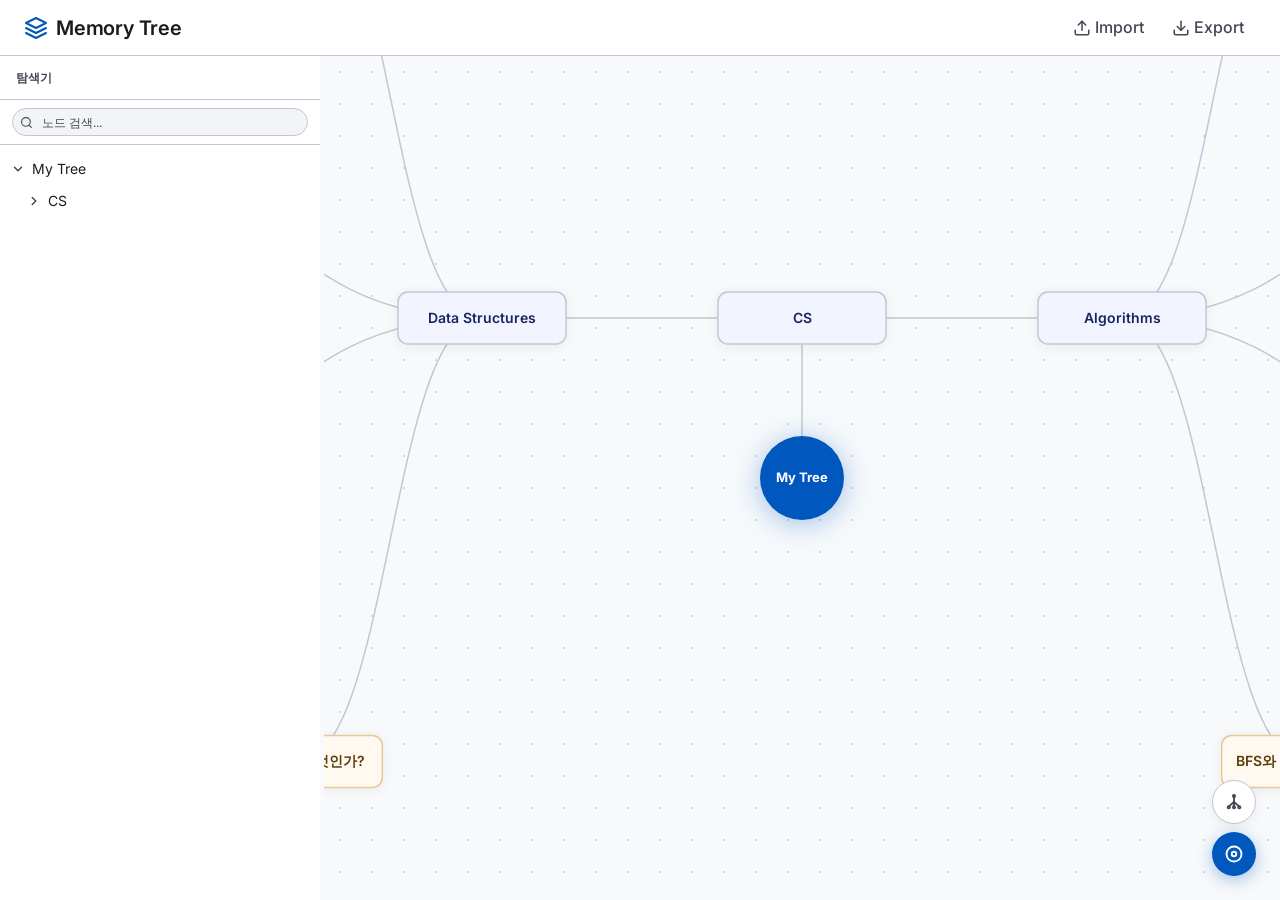
<file: index.html>
<!DOCTYPE html>
<html lang="ko">
<head>
  <meta charset="UTF-8" />
  <meta name="viewport" content="width=device-width, initial-scale=1.0" />
  <title>Memory Tree</title>
  <link rel="stylesheet" href="src/styles/main.css" />
</head>
<body>
  <div id="app">

    <!-- 상단 내비게이션 바 -->
    <nav class="navbar" id="navbar">
      <a class="navbar__brand" href="#explorer">
        <svg class="navbar__icon" xmlns="http://www.w3.org/2000/svg" viewBox="0 0 24 24" fill="none" stroke="currentColor" stroke-width="2" stroke-linecap="round" stroke-linejoin="round" aria-hidden="true">
          <path d="M12 2L2 7l10 5 10-5-10-5z"/>
          <path d="M2 17l10 5 10-5"/>
          <path d="M2 12l10 5 10-5"/>
        </svg>
        <span class="navbar__title">Memory Tree</span>
      </a>

      <div class="navbar__actions">
        <button class="navbar__action-btn navbar__action-btn--labeled" id="io-import-btn" aria-haspopup="true">
          <svg xmlns="http://www.w3.org/2000/svg" viewBox="0 0 24 24" fill="none" stroke="currentColor" stroke-width="2" stroke-linecap="round" stroke-linejoin="round" aria-hidden="true">
            <path d="M21 15v4a2 2 0 0 1-2 2H5a2 2 0 0 1-2-2v-4"/>
            <polyline points="17 8 12 3 7 8"/>
            <line x1="12" y1="3" x2="12" y2="15"/>
          </svg>
          <span>Import</span>
        </button>
        <button class="navbar__action-btn navbar__action-btn--labeled" id="io-export-btn" aria-haspopup="true">
          <svg xmlns="http://www.w3.org/2000/svg" viewBox="0 0 24 24" fill="none" stroke="currentColor" stroke-width="2" stroke-linecap="round" stroke-linejoin="round" aria-hidden="true">
            <path d="M21 15v4a2 2 0 0 1-2 2H5a2 2 0 0 1-2-2v-4"/>
            <polyline points="7 10 12 15 17 10"/>
            <line x1="12" y1="15" x2="12" y2="3"/>
          </svg>
          <span>Export</span>
        </button>
      </div>
      <input type="file" id="io-file-input" accept=".json" style="display:none">
      <input type="file" id="io-file-input-md" accept=".md,.markdown" style="display:none">
    </nav>

    <!-- Explorer 화면 -->
    <div class="view" data-view="explorer">
      <aside class="sidebar" id="sidebar">
        <div class="sidebar__header">탐색기</div>
        <div class="sidebar__search-bar">
          <svg class="sidebar__search-icon" viewBox="0 0 24 24" fill="none" stroke="currentColor" stroke-width="2" stroke-linecap="round" stroke-linejoin="round" aria-hidden="true">
            <circle cx="11" cy="11" r="8"/>
            <line x1="21" y1="21" x2="16.65" y2="16.65"/>
          </svg>
          <input
            type="search"
            id="sidebar-search"
            class="sidebar__search-input"
            placeholder="노드 검색..."
            autocomplete="off"
            aria-label="노드 검색"
          />
        </div>
        <div class="sidebar__body" id="sidebar-body"></div>
      </aside>
      <div class="sidebar-resizer" id="sidebar-resizer" title="드래그하여 너비 조절"></div>
      <main class="canvas-area" id="canvas-area"></main>
    </div>

    <!-- 질문/답변 모아보기 화면 -->
    <div class="view" data-view="list">
      <div class="list-container" id="list-container"></div>
    </div>

    <!-- 테스트 모드 화면 -->
    <div class="view" data-view="test">
      <div class="test-container" id="test-container"></div>
    </div>

    <!-- 공통 모달 -->
    <div class="modal-backdrop" id="modal-backdrop" hidden>
      <div class="modal" id="modal" role="dialog" aria-modal="true" aria-labelledby="modal-title">
        <div class="modal__header">
          <h2 class="modal__title" id="modal-title"></h2>
          <button class="modal__close" id="modal-close" aria-label="모달 닫기">
            <svg xmlns="http://www.w3.org/2000/svg" viewBox="0 0 24 24" fill="none" stroke="currentColor" stroke-width="2" stroke-linecap="round" stroke-linejoin="round" aria-hidden="true">
              <line x1="18" y1="6" x2="6" y2="18"/>
              <line x1="6" y1="6" x2="18" y2="18"/>
            </svg>
          </button>
        </div>
        <div class="modal__body" id="modal-body"></div>
        <div class="modal__footer" id="modal-footer"></div>
      </div>
    </div>

    <!-- 토스트 알림 컨테이너 -->
    <div class="toast-container" id="toast-container" aria-live="polite" aria-atomic="false"></div>

  </div>

  <script type="module" src="src/scripts/app.js"></script>
</body>
</html>
</file>
<file: src/styles/main.css>
@import './variables.css';
@import './reset.css';

/* ── App Shell ── */
#app {
  display: flex;
  flex-direction: column;
  height: 100vh;
  overflow: hidden;
}

/* ── Views (페이지별 컨테이너) ── */
.view {
  display: none;
  flex: 1;
  overflow: hidden;
}

.view.active {
  display: flex;
}

/* ── Navbar ── */
.navbar {
  display: flex;
  align-items: center;
  gap: var(--space-4);
  padding: 0 var(--space-6);
  height: 56px;
  background: var(--color-surface-container-lowest);
  border-bottom: var(--border);
  z-index: var(--z-nav);
  flex-shrink: 0;
}

.navbar__brand {
  display: flex;
  align-items: center;
  gap: var(--space-2);
  color: var(--color-on-surface);
  text-decoration: none;
  flex-shrink: 0;
}

.navbar__icon {
  width: 24px;
  height: 24px;
  color: var(--color-primary);
  flex-shrink: 0;
}

.navbar__title {
  font-size: var(--font-size-title-lg);
  font-weight: var(--font-weight-semibold);
  letter-spacing: var(--letter-spacing-snug);
  white-space: nowrap;
}

.navbar__search-wrapper {
  position: relative;
  display: flex;
  align-items: center;
  flex: 1;
  max-width: 400px;
  margin-left: auto;
}

.navbar__search-icon {
  position: absolute;
  left: var(--space-3);
  width: 16px;
  height: 16px;
  color: var(--color-on-surface-variant);
  pointer-events: none;
  flex-shrink: 0;
}

.navbar__search {
  width: 100%;
  height: 36px;
  padding: 0 var(--space-3) 0 calc(var(--space-3) * 2 + 16px);
  background: var(--color-surface-container-low);
  border: var(--border);
  border-radius: var(--radius-full);
  font-family: var(--font-family);
  font-size: var(--font-size-body-md);
  color: var(--color-on-surface);
  outline: none;
  transition: border-color var(--transition-fast), box-shadow var(--transition-fast);
}

.navbar__search:focus {
  border-color: var(--color-primary);
  box-shadow: 0 0 0 3px rgba(0, 88, 190, 0.15);
}

.navbar__search::placeholder {
  color: var(--color-on-surface-variant);
}

.navbar__actions {
  display: flex;
  align-items: center;
  gap: var(--space-1);
  margin-left: auto;
  flex-shrink: 0;
}

.navbar__action-btn {
  display: flex;
  align-items: center;
  justify-content: center;
  width: 36px;
  height: 36px;
  border: none;
  border-radius: var(--radius-sm);
  background: transparent;
  color: var(--color-on-surface-variant);
  cursor: pointer;
  transition: background var(--transition-fast), color var(--transition-fast);
}

.navbar__action-btn svg {
  width: 18px;
  height: 18px;
  pointer-events: none;
}

.navbar__action-btn:hover {
  background: var(--color-surface-container);
  color: var(--color-on-surface);
}

.navbar__action-btn--labeled {
  width: auto;
  gap: var(--space-1);
  padding: 0 var(--space-3);
  font-size: var(--font-size-body-sm);
  font-weight: var(--font-weight-medium);
  font-family: var(--font-family);
}

.navbar__action-btn--labeled span {
  pointer-events: none;
}

/* ── IO Dropdown Menu ── */
.io-menu {
  position: fixed;
  z-index: 500;
  background: var(--color-surface);
  border: var(--border);
  border-radius: var(--radius-md);
  box-shadow: 0 8px 24px rgba(0,0,0,.14), 0 2px 6px rgba(0,0,0,.08);
  min-width: 260px;
  padding: var(--space-1);
  display: flex;
  flex-direction: column;
}

.io-menu__divider {
  border: none;
  border-top: var(--border);
  margin: var(--space-1) 0;
}

.io-menu__item {
  display: flex;
  align-items: flex-start;
  gap: var(--space-3);
  padding: var(--space-2) var(--space-3);
  border: none;
  border-radius: var(--radius-sm);
  background: transparent;
  cursor: pointer;
  text-align: left;
  width: 100%;
  transition: background var(--transition-fast);
}

.io-menu__item:hover {
  background: var(--color-surface-container);
}

.io-menu__item-icon {
  width: 20px;
  height: 20px;
  flex-shrink: 0;
  margin-top: 1px;
  color: var(--color-on-surface-variant);
}

.io-menu__item-icon svg {
  width: 20px;
  height: 20px;
}

.io-menu__item-body {
  display: flex;
  flex-direction: column;
  gap: 2px;
}

.io-menu__item-title {
  font-size: 14px;
  font-weight: var(--font-weight-semibold);
  color: var(--color-on-surface);
}

.io-menu__item-desc {
  font-size: 12px;
  color: var(--color-on-surface-variant);
}

.io-menu__item-warn {
  font-size: 11px;
  font-weight: var(--font-weight-medium);
  color: var(--color-error, #b3261e);
  margin-top: 1px;
}

/* ── IO Other Guide Modal ── */
.io-guide__steps {
  margin: 0 0 16px 0;
  padding-left: 20px;
  display: flex;
  flex-direction: column;
  gap: 6px;
}

.io-guide__steps li {
  font-size: 13px;
  color: var(--color-on-surface);
  line-height: 1.6;
}

.io-guide__prompt-header {
  display: flex;
  align-items: center;
  justify-content: space-between;
  margin-bottom: 6px;
  font-size: 12px;
  font-weight: var(--font-weight-semibold);
  color: var(--color-on-surface-variant);
  text-transform: uppercase;
  letter-spacing: 0.06em;
}

.io-guide__copy-btn {
  padding: 2px 10px;
  font-size: 12px;
  height: 26px;
}

.io-guide__prompt {
  background: var(--color-surface-container-low);
  border: var(--border);
  border-radius: var(--radius-sm);
  padding: var(--space-3);
  font-family: "Menlo", "Consolas", monospace;
  font-size: 11px;
  line-height: 1.6;
  white-space: pre-wrap;
  word-break: break-word;
  max-height: 260px;
  overflow-y: auto;
  color: var(--color-on-surface);
  margin: 0;
  user-select: all;
}

/* ── Sidebar ── */
.sidebar {
  width: var(--sidebar-width);
  min-width: 160px;
  max-width: 500px;
  height: 100%;
  display: flex;
  flex-direction: column;
  background: var(--color-surface-container-lowest);
  border-right: none;
  overflow: hidden;
  flex-shrink: 0;
  z-index: var(--z-sidebar);
}

.sidebar__header {
  padding: var(--space-3) var(--space-4);
  font-size: var(--font-size-label-md);
  font-weight: var(--font-weight-semibold);
  letter-spacing: var(--letter-spacing-wide);
  text-transform: uppercase;
  color: var(--color-on-surface-variant);
  border-bottom: var(--border);
  flex-shrink: 0;
}

.sidebar__body {
  flex: 1;
  overflow-y: auto;
  padding: var(--space-2) 0;
}

.sidebar__item-wrapper {
  /* wrapper for item + its children */
}

.sidebar__item {
  display: flex;
  align-items: center;
  gap: var(--space-1);
  height: 32px;
  padding-right: var(--space-3);
  cursor: pointer;
  border-radius: 0 var(--radius-full) var(--radius-full) 0;
  margin-right: var(--space-2);
  color: var(--color-on-surface);
  font-size: var(--font-size-body-md);
  transition: background-color var(--transition-fast);
  user-select: none;
}

.sidebar__item:hover {
  background: var(--color-surface-container-high);
}

.sidebar__item--selected {
  background: var(--color-primary-fixed);
  color: var(--color-on-primary-fixed-variant);
  font-weight: var(--font-weight-medium);
}

.sidebar__item--selected:hover {
  background: var(--color-primary-fixed-dim);
}

.sidebar__toggle {
  width: 20px;
  height: 20px;
  display: flex;
  align-items: center;
  justify-content: center;
  background: none;
  border: none;
  cursor: pointer;
  padding: 0;
  flex-shrink: 0;
  color: var(--color-on-surface-variant);
  border-radius: var(--radius-sm);
  transition: background-color var(--transition-fast);
}

.sidebar__toggle svg {
  width: 14px;
  height: 14px;
  transition: transform var(--transition-fast);
}

.sidebar__toggle--open svg {
  transform: rotate(90deg);
}

.sidebar__toggle:hover {
  background: var(--color-surface-container-highest);
}

.sidebar__qa-dot {
  width: 20px;
  height: 20px;
  display: flex;
  align-items: center;
  justify-content: center;
  flex-shrink: 0;
}

.sidebar__qa-dot::after {
  content: '';
  width: 6px;
  height: 6px;
  border-radius: 50%;
  background: var(--color-secondary);
  display: block;
}

.sidebar__item-name {
  flex: 1;
  overflow: hidden;
  text-overflow: ellipsis;
  white-space: nowrap;
}

.sidebar__empty {
  padding: var(--space-8) var(--space-4);
  text-align: center;
  color: var(--color-on-surface-variant);
  font-size: var(--font-size-body-md);
}

/* ── Canvas Area ── */
.canvas-area {
  flex: 1;
  overflow: hidden;
  position: relative;
  background: var(--color-surface);
  background-image: radial-gradient(#d4d8e0 1px, transparent 1px);
  background-size: 32px 32px;
}

/* ── Canvas Controls (zoom buttons) ── */
.canvas-controls {
  position: absolute;
  bottom: var(--space-6);
  right: var(--space-6);
  display: flex;
  flex-direction: column;
  gap: var(--space-2);
  z-index: var(--z-dropdown);
}

.canvas-ctrl-btn {
  width: 44px;
  height: 44px;
  border-radius: var(--radius-full);
  border: var(--border);
  background: var(--color-surface-container-lowest);
  color: var(--color-on-surface-variant);
  cursor: pointer;
  display: flex;
  align-items: center;
  justify-content: center;
  box-shadow: var(--shadow-md);
  transition: color var(--transition-fast), border-color var(--transition-fast), transform var(--transition-fast);
  padding: 0;
  flex-shrink: 0;
}

.canvas-ctrl-btn svg {
  width: 18px;
  height: 18px;
}

.canvas-ctrl-btn:hover {
  color: var(--color-primary);
  border-color: var(--color-primary);
}

.canvas-ctrl-btn:active {
  transform: scale(0.9);
}

.canvas-ctrl-btn--primary {
  background: var(--color-primary);
  color: var(--color-on-primary);
  border-color: transparent;
  box-shadow: 0 4px 16px rgba(0, 88, 190, 0.35);
}

.canvas-ctrl-btn--primary:hover {
  background: var(--color-primary-container);
  color: var(--color-on-primary-container);
  border-color: transparent;
}

/* ── Canvas Floating Panel ── */
.canvas-panel {
  position: absolute;
  width: 252px;
  background: #ffffff;
  border: 1px solid var(--color-outline-variant);
  border-radius: 14px;
  box-shadow: 0 8px 28px rgba(0,0,0,.12), 0 2px 8px rgba(0,0,0,.06);
  overflow: hidden;
  z-index: var(--z-dropdown);
  animation: mt-fadeIn var(--transition-fast) ease;
}

.canvas-panel--category { border-top: 3px solid #0058be; }
.canvas-panel--qa       { border-top: 3px solid #c47d2a; }

.canvas-panel__topbar {
  display: flex;
  align-items: center;
  justify-content: space-between;
  padding: 10px 12px 0;
}

.canvas-panel__typetag {
  display: flex;
  align-items: center;
  gap: 6px;
}

.canvas-panel__typedot {
  width: 8px;
  height: 8px;
  border-radius: 50%;
  flex-shrink: 0;
}

.canvas-panel__typelabel {
  font-size: 11px;
  font-weight: 600;
  letter-spacing: 0.05em;
  text-transform: uppercase;
  color: var(--color-on-surface-variant);
}

.canvas-panel__close {
  width: 26px;
  height: 26px;
  border: none;
  background: none;
  cursor: pointer;
  display: flex;
  align-items: center;
  justify-content: center;
  color: var(--color-on-surface-variant);
  border-radius: var(--radius-sm);
  padding: 0;
  margin-right: -4px;
  transition: background-color var(--transition-fast), color var(--transition-fast);
}

.canvas-panel__close:hover {
  background: var(--color-surface-container);
  color: var(--color-on-surface);
}

.canvas-panel__close svg {
  width: 14px;
  height: 14px;
}

.canvas-panel__name {
  font-size: 15px;
  font-weight: var(--font-weight-semibold);
  color: var(--color-on-surface);
  word-break: break-word;
  line-height: 1.4;
  padding: 8px 14px 12px;
  border-bottom: 1px solid var(--color-outline-variant);
}

.canvas-panel__memory {
  display: flex;
  align-items: center;
  gap: var(--space-2);
  padding: 10px 14px;
  border-bottom: 1px solid var(--color-outline-variant);
}

.canvas-panel__memory-label {
  font-size: 11px;
  color: var(--color-on-surface-variant);
  font-weight: 500;
  white-space: nowrap;
  flex-shrink: 0;
}

.canvas-panel__memory-track {
  flex: 1;
  height: 5px;
  background: var(--color-outline-variant);
  border-radius: var(--radius-full);
  overflow: hidden;
}

.canvas-panel__memory-fill {
  height: 100%;
  border-radius: var(--radius-full);
  transition: width var(--transition-base);
}

.canvas-panel__memory-pct {
  font-size: 11px;
  font-weight: 700;
  white-space: nowrap;
  flex-shrink: 0;
}

.canvas-panel__actions {
  display: flex;
  gap: var(--space-2);
  padding: 10px 12px;
}

.canvas-panel__action-btn {
  height: 32px;
  padding: 0 var(--space-3);
  font-size: var(--font-size-label-md);
  flex: 1;
  min-width: 0;
}

/* ── Canvas SVG node hover: show add button ── */
.canvas-add-btn {
  opacity: 0;
  transition: opacity 120ms ease;
}

[data-role="node"]:hover .canvas-add-btn {
  opacity: 1;
}

/* ── Node type selection cards ── */
.node-type-card {
  border: 2px solid var(--color-outline-variant);
  border-radius: 12px;
  padding: 16px 12px;
  text-align: center;
  transition: border-color var(--transition-fast), background-color var(--transition-fast);
}

.node-type-card--active {
  border-color: var(--color-primary);
  background: var(--color-primary-fixed);
}

/* ── Modal ── */
.modal-backdrop {
  position: fixed;
  inset: 0;
  background: rgba(0, 0, 0, 0.40);
  display: flex;
  align-items: center;
  justify-content: center;
  z-index: var(--z-modal-backdrop);
  animation: mt-fadeIn var(--transition-fast) ease;
}

.modal-backdrop[hidden] {
  display: none;
}

.modal {
  background: var(--color-surface-container-lowest);
  border-radius: var(--radius-xl);
  box-shadow: var(--shadow-lg);
  width: min(480px, calc(100vw - var(--space-8)));
  max-height: calc(100vh - var(--space-16));
  display: flex;
  flex-direction: column;
  overflow: hidden;
  animation: mt-slideUp var(--transition-base) ease;
  z-index: var(--z-modal);
}

.modal__header {
  display: flex;
  align-items: center;
  justify-content: space-between;
  padding: var(--space-6) var(--space-6) var(--space-4);
  flex-shrink: 0;
}

.modal__title {
  font-size: var(--font-size-headline-md);
  font-weight: var(--font-weight-semibold);
  color: var(--color-on-surface);
}

.modal__close {
  width: 32px;
  height: 32px;
  display: flex;
  align-items: center;
  justify-content: center;
  background: none;
  border: none;
  cursor: pointer;
  border-radius: var(--radius-md);
  color: var(--color-on-surface-variant);
  transition: background-color var(--transition-fast);
  flex-shrink: 0;
  padding: 0;
}

.modal__close:hover {
  background: var(--color-surface-container-high);
}

.modal__close svg {
  width: 18px;
  height: 18px;
}

.modal__body {
  flex: 1;
  overflow-y: auto;
  padding: 0 var(--space-6) var(--space-4);
}

.modal__footer {
  display: flex;
  justify-content: flex-end;
  gap: var(--space-3);
  padding: var(--space-4) var(--space-6) var(--space-6);
  border-top: var(--border);
  flex-shrink: 0;
}

.modal__footer:empty {
  display: none;
}

@keyframes mt-fadeIn {
  from { opacity: 0; }
  to   { opacity: 1; }
}

@keyframes mt-slideUp {
  from { transform: translateY(16px); opacity: 0; }
  to   { transform: translateY(0);    opacity: 1; }
}

/* ── Toast ── */
.toast-container {
  position: fixed;
  bottom: var(--space-6);
  right: var(--space-6);
  display: flex;
  flex-direction: column;
  gap: var(--space-2);
  z-index: var(--z-toast);
  pointer-events: none;
}

.toast {
  display: flex;
  align-items: center;
  gap: var(--space-3);
  padding: var(--space-3) var(--space-4);
  background: var(--color-inverse-surface);
  color: var(--color-inverse-on-surface);
  border-radius: var(--radius-lg);
  box-shadow: var(--shadow-lg);
  font-size: var(--font-size-body-md);
  min-width: 240px;
  max-width: 360px;
  pointer-events: all;
  opacity: 0;
  transform: translateX(12px);
  transition: opacity var(--transition-base), transform var(--transition-base);
}

.toast--visible {
  opacity: 1;
  transform: translateX(0);
}

.toast--hiding {
  opacity: 0;
  transform: translateX(12px);
}

.toast__icon {
  width: 18px;
  height: 18px;
  flex-shrink: 0;
  display: flex;
  align-items: center;
  justify-content: center;
}

.toast__icon svg {
  width: 100%;
  height: 100%;
}

.toast--success .toast__icon { color: #4ade80; }
.toast--error   .toast__icon { color: #f87171; }
.toast--info    .toast__icon { color: #60a5fa; }

.toast__message {
  flex: 1;
  line-height: var(--line-height-normal);
}

.toast__close {
  width: 24px;
  height: 24px;
  display: flex;
  align-items: center;
  justify-content: center;
  background: none;
  border: none;
  cursor: pointer;
  border-radius: var(--radius-sm);
  color: var(--color-inverse-on-surface);
  opacity: 0.6;
  padding: 0;
  flex-shrink: 0;
  transition: opacity var(--transition-fast);
}

.toast__close:hover {
  opacity: 1;
}

.toast__close svg {
  width: 14px;
  height: 14px;
}

/* ── Buttons ── */
.btn {
  display: inline-flex;
  align-items: center;
  justify-content: center;
  gap: var(--space-2);
  height: 36px;
  padding: 0 var(--space-4);
  border: none;
  border-radius: var(--radius-md);
  font-family: var(--font-family);
  font-size: var(--font-size-body-md);
  font-weight: var(--font-weight-medium);
  cursor: pointer;
  transition: background-color var(--transition-fast);
  user-select: none;
  white-space: nowrap;
}

.btn--primary {
  background: var(--color-primary);
  color: var(--color-on-primary);
}

.btn--primary:hover {
  background: var(--color-primary-container);
}

.btn--ghost {
  background: transparent;
  color: var(--color-on-surface-variant);
}

.btn--ghost:hover {
  background: var(--color-surface-container-high);
}

.btn--danger {
  background: var(--color-error-container);
  color: var(--color-on-error-container);
}

.btn--danger:hover {
  background: var(--color-error);
  color: var(--color-on-error);
}

/* ── Form Elements ── */
.form-group {
  display: flex;
  flex-direction: column;
  gap: var(--space-2);
  margin-bottom: var(--space-4);
}

.form-group:last-child {
  margin-bottom: 0;
}

.form-label {
  font-size: var(--font-size-body-md);
  font-weight: var(--font-weight-medium);
  color: var(--color-on-surface);
}

.form-input,
.form-textarea,
.form-select {
  padding: var(--space-3);
  background: var(--color-surface-container-low);
  border: var(--border);
  border-radius: var(--radius-md);
  font-family: var(--font-family);
  font-size: var(--font-size-body-md);
  color: var(--color-on-surface);
  outline: none;
  transition: border-color var(--transition-fast), box-shadow var(--transition-fast);
  width: 100%;
  box-sizing: border-box;
}

.form-input:focus,
.form-textarea:focus,
.form-select:focus {
  border-color: var(--color-primary);
  box-shadow: 0 0 0 3px rgba(0, 88, 190, 0.15);
}

.form-textarea {
  resize: vertical;
  min-height: 100px;
  line-height: var(--line-height-relaxed);
}

/* ── Sidebar Context Panel (우클릭 메뉴) ── */
.sidebar-ctx-panel {
  position: fixed;
  width: 180px;
  background: var(--color-surface-container-lowest);
  border: var(--border);
  border-radius: var(--radius-lg);
  box-shadow: var(--shadow-lg);
  z-index: var(--z-dropdown);
  padding: 4px 0;
  animation: mt-fadeIn var(--transition-fast) ease;
  overflow: hidden;
}

.sidebar-ctx-panel__name {
  padding: 8px 12px 2px;
  font-size: var(--font-size-body-md);
  font-weight: var(--font-weight-semibold);
  color: var(--color-on-surface);
  white-space: nowrap;
  overflow: hidden;
  text-overflow: ellipsis;
}

.sidebar-ctx-panel__type {
  padding: 0 12px 6px;
  font-size: var(--font-size-label-md);
  color: var(--color-on-surface-variant);
}

.sidebar-ctx-panel__divider {
  border: none;
  border-top: var(--border);
  margin: 4px 0;
}

.sidebar-ctx-panel__item {
  display: block;
  width: 100%;
  padding: 8px 12px;
  text-align: left;
  font-family: var(--font-family);
  font-size: var(--font-size-body-md);
  background: none;
  border: none;
  cursor: pointer;
  color: var(--color-on-surface);
  transition: background-color var(--transition-fast);
}

.sidebar-ctx-panel__item:hover {
  background: var(--color-surface-container-high);
}

.sidebar-ctx-panel__item--danger {
  color: var(--color-error);
}

.sidebar-ctx-panel__item--danger:hover {
  background: var(--color-error-container);
  color: var(--color-on-error-container);
}

/* ── List View ── */
.list-container {
  flex: 1;
  overflow-y: auto;
  background: var(--color-surface);
}

.list-view {
  max-width: 800px;
  margin: 0 auto;
  padding: var(--space-6) var(--space-6) var(--space-12);
}

/* Header */
.list-header {
  margin-bottom: var(--space-4);
}

.list-header__top {
  display: flex;
  align-items: center;
  justify-content: space-between;
  gap: var(--space-4);
  margin-bottom: var(--space-4);
  flex-wrap: wrap;
}

.list-header__actions {
  display: flex;
  align-items: center;
  gap: var(--space-2);
  flex-shrink: 0;
}

/* Breadcrumb */
.list-breadcrumb {
  display: flex;
  align-items: center;
  gap: var(--space-1);
  flex-wrap: wrap;
  min-width: 0;
}

.list-breadcrumb__back {
  display: flex;
  align-items: center;
  justify-content: center;
  width: 28px;
  height: 28px;
  border-radius: var(--radius-md);
  color: var(--color-on-surface-variant);
  text-decoration: none;
  transition: background-color var(--transition-fast);
  flex-shrink: 0;
}

.list-breadcrumb__back:hover {
  background: var(--color-surface-container-high);
}

.list-breadcrumb__link {
  font-size: var(--font-size-body-md);
  color: var(--color-on-surface-variant);
  text-decoration: none;
  transition: color var(--transition-fast);
  white-space: nowrap;
}

.list-breadcrumb__link:hover {
  color: var(--color-primary);
}

.list-breadcrumb__sep {
  font-size: var(--font-size-body-md);
  color: var(--color-outline);
  flex-shrink: 0;
}

.list-breadcrumb__current {
  font-size: var(--font-size-title-lg);
  font-weight: var(--font-weight-semibold);
  color: var(--color-on-surface);
  white-space: nowrap;
  overflow: hidden;
  text-overflow: ellipsis;
}

/* Flip button */
.list-flip-btn {
  display: inline-flex;
  align-items: center;
  gap: var(--space-1);
  border: var(--border);
}

.list-flip-btn--active {
  background: var(--color-primary-fixed);
  color: var(--color-on-primary-fixed-variant);
  border-color: var(--color-primary);
}

.list-flip-btn--active:hover {
  background: var(--color-primary-fixed-dim);
}

/* Toolbar */
.list-toolbar {
  display: flex;
  align-items: center;
  gap: var(--space-3);
  flex-wrap: wrap;
}

.list-toolbar__search-wrap {
  position: relative;
  flex: 1;
  min-width: 180px;
}

.list-toolbar__search-icon {
  position: absolute;
  left: var(--space-3);
  top: 50%;
  transform: translateY(-50%);
  color: var(--color-on-surface-variant);
  pointer-events: none;
}

.list-toolbar__search-input {
  width: 100%;
  height: 36px;
  padding: 0 var(--space-3) 0 calc(var(--space-3) * 2 + 15px);
  background: var(--color-surface-container-lowest);
  border: var(--border);
  border-radius: var(--radius-md);
  font-family: var(--font-family);
  font-size: var(--font-size-body-md);
  color: var(--color-on-surface);
  outline: none;
  box-sizing: border-box;
  transition: border-color var(--transition-fast), box-shadow var(--transition-fast);
}

.list-toolbar__search-input:focus {
  border-color: var(--color-primary);
  box-shadow: 0 0 0 3px rgba(0, 88, 190, 0.15);
}

.list-toolbar__sort {
  height: 36px;
  padding: 0 var(--space-3);
  background: var(--color-surface-container-lowest);
  border: var(--border);
  border-radius: var(--radius-md);
  font-family: var(--font-family);
  font-size: var(--font-size-body-md);
  color: var(--color-on-surface);
  outline: none;
  cursor: pointer;
  flex-shrink: 0;
  transition: border-color var(--transition-fast);
}

.list-toolbar__sort:focus {
  border-color: var(--color-primary);
}

/* Cards container */
.list-cards {
  display: flex;
  flex-direction: column;
  gap: var(--space-4);
  margin-top: var(--space-5);
}

.list-empty {
  text-align: center;
  color: var(--color-on-surface-variant);
  font-size: var(--font-size-body-md);
  padding: var(--space-12) 0;
}

.list-empty-state {
  display: flex;
  align-items: center;
  justify-content: center;
  height: 100%;
  text-align: center;
  color: var(--color-on-surface-variant);
  font-size: var(--font-size-body-md);
  line-height: var(--line-height-relaxed);
}

.list-empty-state a {
  color: var(--color-primary);
  text-decoration: none;
}

/* Card */
.list-card {
  background: var(--color-surface-container-lowest);
  border: var(--border);
  border-radius: var(--radius-lg);
  padding: var(--space-5);
  box-shadow: var(--shadow-sm);
  transition: box-shadow var(--transition-fast);
}

.list-card:hover {
  box-shadow: var(--shadow-md);
}

.list-card__header {
  display: flex;
  align-items: flex-start;
  justify-content: space-between;
  gap: var(--space-3);
  margin-bottom: var(--space-3);
}

.list-card__path {
  font-size: var(--font-size-label-md);
  color: var(--color-on-surface-variant);
  flex: 1;
  min-width: 0;
  overflow: hidden;
  text-overflow: ellipsis;
  white-space: nowrap;
}

.list-card__stars {
  display: flex;
  gap: 1px;
  flex-shrink: 0;
}

.list-card__star {
  font-size: 14px;
  color: var(--color-outline-variant);
  line-height: 1;
}

.list-card__star--on {
  color: var(--color-tertiary-container);
}

.list-card__question {
  font-size: var(--font-size-body-lg);
  font-weight: var(--font-weight-semibold);
  color: var(--color-on-surface);
  margin: 0 0 var(--space-3);
  line-height: var(--line-height-normal);
  white-space: pre-wrap;
  word-break: break-word;
}

.list-card__answer {
  margin: 0 0 var(--space-4);
  padding: var(--space-3) var(--space-4);
  background: var(--color-surface-container-low);
  border-left: 3px solid var(--color-primary);
  border-radius: 0 var(--radius-md) var(--radius-md) 0;
  font-size: var(--font-size-body-md);
  color: var(--color-on-surface-variant);
  line-height: var(--line-height-relaxed);
  white-space: pre-wrap;
  word-break: break-word;
  font-style: italic;
}

.list-card__footer {
  display: flex;
  align-items: center;
  justify-content: space-between;
  gap: var(--space-3);
  flex-wrap: wrap;
  padding-top: var(--space-3);
  border-top: var(--border);
}

.list-card__meta {
  display: flex;
  align-items: center;
  gap: var(--space-2);
  flex-wrap: wrap;
}

.list-card__meta-chip {
  font-size: var(--font-size-label-md);
  color: var(--color-on-surface-variant);
}

.list-card__meta-chip--dim {
  color: var(--color-outline);
  font-style: italic;
}

.list-card__actions {
  display: flex;
  align-items: center;
  gap: var(--space-1);
  flex-shrink: 0;
}

.list-card__action-btn {
  display: inline-flex;
  align-items: center;
  gap: 4px;
  height: 28px;
  padding: 0 var(--space-2);
  border: none;
  border-radius: var(--radius-md);
  background: none;
  font-family: var(--font-family);
  font-size: var(--font-size-label-md);
  color: var(--color-on-surface-variant);
  cursor: pointer;
  transition: background-color var(--transition-fast), color var(--transition-fast);
}

.list-card__action-btn:hover {
  background: var(--color-surface-container-high);
  color: var(--color-on-surface);
}

.list-card__action-btn--danger:hover {
  background: var(--color-error-container);
  color: var(--color-on-error-container);
}

/* ── Sidebar Search Bar ── */
.sidebar__search-bar {
  position: relative;
  display: flex;
  align-items: center;
  padding: var(--space-2) var(--space-3);
  border-bottom: var(--border);
  flex-shrink: 0;
}

.sidebar__search-icon {
  position: absolute;
  left: calc(var(--space-3) + var(--space-2));
  width: 13px;
  height: 13px;
  color: var(--color-on-surface-variant);
  pointer-events: none;
  flex-shrink: 0;
}

.sidebar__search-input {
  width: 100%;
  height: 28px;
  padding: 0 var(--space-2) 0 calc(var(--space-2) + 13px + var(--space-2));
  background: var(--color-surface-container-low);
  border: var(--border);
  border-radius: var(--radius-full);
  font-family: var(--font-family);
  font-size: var(--font-size-label-md);
  color: var(--color-on-surface);
  outline: none;
  box-sizing: border-box;
  transition: border-color var(--transition-fast), box-shadow var(--transition-fast);
}

.sidebar__search-input:focus {
  border-color: var(--color-primary);
  box-shadow: 0 0 0 2px rgba(0, 88, 190, 0.15);
}

.sidebar__search-input::placeholder {
  color: var(--color-on-surface-variant);
}

/* ── Sidebar Inline Add Button ── */
.sidebar__add-btn {
  width: 18px;
  height: 18px;
  display: flex;
  align-items: center;
  justify-content: center;
  background: none;
  border: none;
  cursor: pointer;
  padding: 0;
  flex-shrink: 0;
  color: var(--color-on-surface-variant);
  border-radius: var(--radius-sm);
  opacity: 0;
  transition: opacity var(--transition-fast), background-color var(--transition-fast), color var(--transition-fast);
  margin-left: auto;
}

.sidebar__item:hover .sidebar__add-btn,
.sidebar__item--selected .sidebar__add-btn {
  opacity: 1;
}

.sidebar__add-btn:hover {
  background: var(--color-surface-container-highest);
  color: var(--color-primary);
}

/* ── Sidebar Drag & Drop ── */
.sidebar__item[draggable="true"] {
  cursor: grab;
}

.sidebar__item--dragging {
  opacity: 0.4;
}

.sidebar__item--drag-over {
  background: var(--color-primary-fixed) !important;
  outline: 2px solid var(--color-primary);
  outline-offset: -2px;
  border-radius: 0 var(--radius-full) var(--radius-full) 0;
}

/* ── Sidebar Resizer ── */
.sidebar-resizer {
  width: 4px;
  background: transparent;
  cursor: col-resize;
  position: relative;
  z-index: var(--z-sidebar);
  flex-shrink: 0;
  transition: background-color 200ms;
}

.sidebar-resizer:hover,
.sidebar-resizer--active {
  background: var(--color-primary);
}

/* ─── Test Mode ─────────────────────────────────────────────────────────────── */

.test-container {
  width: 100%;
  height: 100%;
  overflow-y: auto;
}

.test-view {
  display: flex;
  flex-direction: column;
  min-height: 100%;
  max-width: 680px;
  margin: 0 auto;
  padding: 0 24px 32px;
  box-sizing: border-box;
}

/* ─ Header ─ */
.test-header {
  display: flex;
  align-items: center;
  justify-content: space-between;
  padding: 16px 0;
  border-bottom: 1px solid var(--color-outline-variant);
  margin-bottom: 32px;
  flex-shrink: 0;
}

.test-header__back {
  display: inline-flex;
  align-items: center;
  gap: 6px;
  color: var(--color-on-surface-variant);
  text-decoration: none;
  font-size: 14px;
  font-weight: 500;
  transition: color var(--transition-fast);
}

.test-header__back:hover { color: var(--color-primary); }

.test-header__counter {
  font-size: 14px;
  font-weight: 600;
  color: var(--color-on-surface-variant);
}

/* ─ Body ─ */
.test-body {
  flex: 1;
  display: flex;
  flex-direction: column;
  gap: 20px;
}

/* ─ Card ─ */
.test-card {
  background: var(--color-surface);
  border: 1.5px solid var(--color-outline-variant);
  border-radius: 16px;
  padding: 28px 32px;
  box-shadow: 0 2px 12px rgba(0, 0, 0, 0.06);
}

.test-card__importance {
  margin-bottom: 14px;
  font-size: 14px;
  letter-spacing: 2px;
}

.test-card__star { color: #d8dbe6; }
.test-card__star--on { color: #f5a623; }

.test-card__question {
  font-size: 19px;
  font-weight: 600;
  color: var(--color-on-surface);
  line-height: 1.6;
  margin-bottom: 24px;
  white-space: pre-wrap;
  word-break: break-word;
}

.test-card__reveal-section {
  display: flex;
  flex-direction: column;
  gap: 16px;
}

.test-card__reveal-btn {
  display: inline-flex;
  align-items: center;
  justify-content: center;
  height: 38px;
  padding: 0 18px;
  border: 1.5px solid var(--color-outline-variant);
  border-radius: 8px;
  background: var(--color-surface-container);
  color: var(--color-on-surface);
  font-size: 13px;
  font-weight: 500;
  cursor: pointer;
  transition: background var(--transition-fast), border-color var(--transition-fast);
  align-self: flex-start;
}

.test-card__reveal-btn:hover {
  background: var(--color-surface-container-high);
  border-color: var(--color-outline);
}

.test-card__reveal-btn--active {
  background: var(--color-primary-container);
  border-color: var(--color-primary);
  color: var(--color-primary);
}

.test-card__answer {
  font-size: 15px;
  color: var(--color-on-surface);
  background: var(--color-surface-container);
  border-left: 3px solid var(--color-primary);
  border-radius: 6px;
  padding: 16px 20px;
  line-height: 1.65;
  white-space: pre-wrap;
  word-break: break-word;
}

.test-card__answer--hidden { display: none; }

/* ─ Eval buttons ─ */
.test-eval {
  display: flex;
  gap: 12px;
  justify-content: center;
}

.test-eval__btn {
  flex: 1;
  max-width: 180px;
  display: flex;
  flex-direction: column;
  align-items: center;
  gap: 6px;
  padding: 16px 8px;
  border-radius: 12px;
  border: 1.5px solid var(--color-outline-variant);
  background: var(--color-surface);
  cursor: pointer;
  transition: background var(--transition-fast), border-color var(--transition-fast), transform 0.1s, box-shadow var(--transition-fast);
}

.test-eval__btn:disabled {
  opacity: 0.35;
  cursor: not-allowed;
}

.test-eval__btn:not(:disabled):hover { transform: translateY(-2px); box-shadow: 0 4px 12px rgba(0,0,0,0.1); }

.test-eval__btn--fail:not(:disabled):hover   { border-color: #e53e3e; background: #fff5f5; }
.test-eval__btn--partial:not(:disabled):hover { border-color: #d69e2e; background: #fffff0; }
.test-eval__btn--success:not(:disabled):hover { border-color: #38a169; background: #f0fff4; }

.test-eval__emoji { font-size: 28px; line-height: 1; }
.test-eval__label { font-size: 12px; font-weight: 600; color: var(--color-on-surface-variant); }

/* ─ Progress ─ */
.test-progress {
  flex-shrink: 0;
  display: flex;
  flex-direction: column;
  gap: 12px;
  padding-top: 20px;
  margin-top: 8px;
  border-top: 1px solid var(--color-outline-variant);
}

.test-progress__track {
  height: 6px;
  background: var(--color-surface-container-high);
  border-radius: 999px;
  overflow: hidden;
}

.test-progress__fill {
  height: 100%;
  background: var(--color-primary);
  border-radius: 999px;
  transition: width 0.35s ease;
}

.test-progress__nav {
  display: flex;
  align-items: center;
  justify-content: space-between;
}

.test-progress__label {
  font-size: 13px;
  color: var(--color-on-surface-variant);
  font-weight: 500;
}

.test-nav-btn {
  display: inline-flex;
  align-items: center;
  gap: 4px;
  font-size: 13px;
}

/* ─ Complete screen ─ */
.test-view--complete {
  justify-content: center;
  align-items: center;
  min-height: 100%;
}

.test-complete {
  display: flex;
  flex-direction: column;
  align-items: center;
  gap: 20px;
  text-align: center;
  padding: 40px 24px;
}

.test-complete__icon { font-size: 60px; line-height: 1; }

.test-complete__title {
  font-size: 24px;
  font-weight: 700;
  color: var(--color-on-surface);
  margin: 0;
}

.test-complete__score {
  font-size: 52px;
  font-weight: 800;
  color: var(--color-primary);
  line-height: 1;
}

.test-complete__score-unit {
  font-size: 24px;
  font-weight: 600;
}

.test-complete__stats {
  display: flex;
  gap: 24px;
  background: var(--color-surface-container);
  border-radius: 12px;
  padding: 16px 28px;
  flex-wrap: wrap;
  justify-content: center;
}

.test-complete__stat {
  font-size: 14px;
  color: var(--color-on-surface);
}

.test-complete__actions {
  display: flex;
  gap: 12px;
  flex-wrap: wrap;
  justify-content: center;
  margin-top: 8px;
}

/* ─ Empty state ─ */
.test-view--empty {
  justify-content: center;
  align-items: center;
  gap: 20px;
  min-height: 100%;
}

.test-empty__msg {
  font-size: 16px;
  color: var(--color-on-surface-variant);
}
</file>
